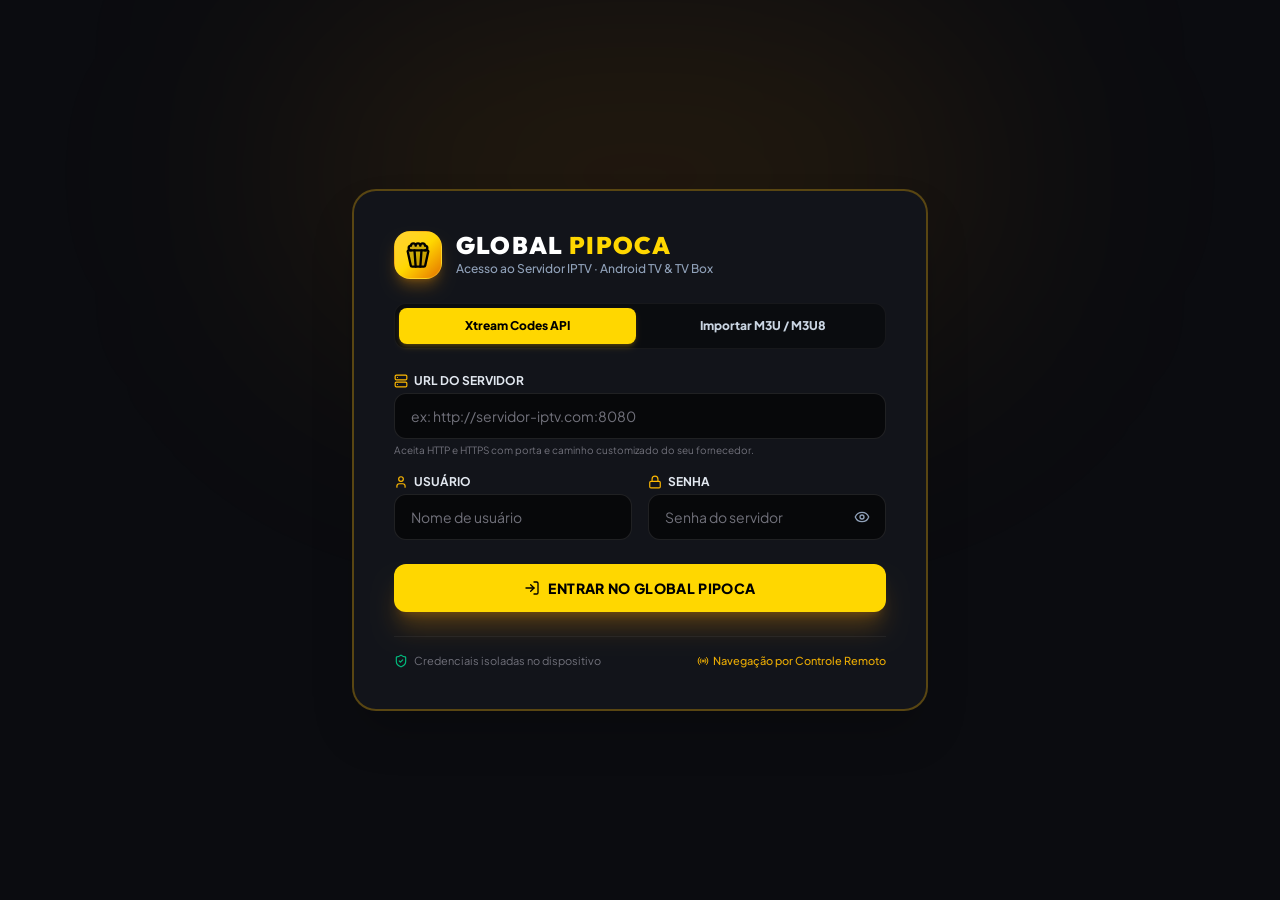
<file: android-tv-export/src/main/assets/index.html>
<!doctype html>
<html lang="pt-BR" class="dark">
  <head>
    <meta charset="UTF-8" />
    <meta name="viewport" content="width=device-width, initial-scale=1.0, maximum-scale=1.0, user-scalable=no" />
    <title>GLOBAL PIPOCA — Cinema & IPTV Android TV</title>
    <meta name="description" content="Aplicativo IPTV premium para Android TV e TV Box com controle remoto, reprodução cinematográfica e catálogo completo." />
    <meta property="og:title" content="GLOBAL PIPOCA — Cinema & IPTV Android TV" />
    <meta property="og:description" content="Aplicativo IPTV premium para Android TV e TV Box com controle remoto, reprodução cinematográfica e catálogo completo." />
    <meta property="og:type" content="video.other" />
    <meta name="twitter:card" content="summary_large_image" />
    <meta name="theme-color" content="#0F0F0F" />
    <link rel="preconnect" href="https://fonts.googleapis.com">
    <link rel="preconnect" href="https://fonts.gstatic.com" crossorigin>
    <link href="https://fonts.googleapis.com/css2?family=Plus+Jakarta+Sans:wght@400;500;600;700;800&family=Outfit:wght@500;600;700;800;900&display=swap" rel="stylesheet">
    <script type="module" crossorigin src="./assets/index-mXe01gU-.js"></script>
    <link rel="stylesheet" crossorigin href="./assets/index-C_gVE-FP.css">
  </head>
  <body class="bg-[#0D0D0E] text-slate-100 antialiased overflow-x-hidden select-none">
    <div id="root"></div>
  </body>
</html>
</file>
